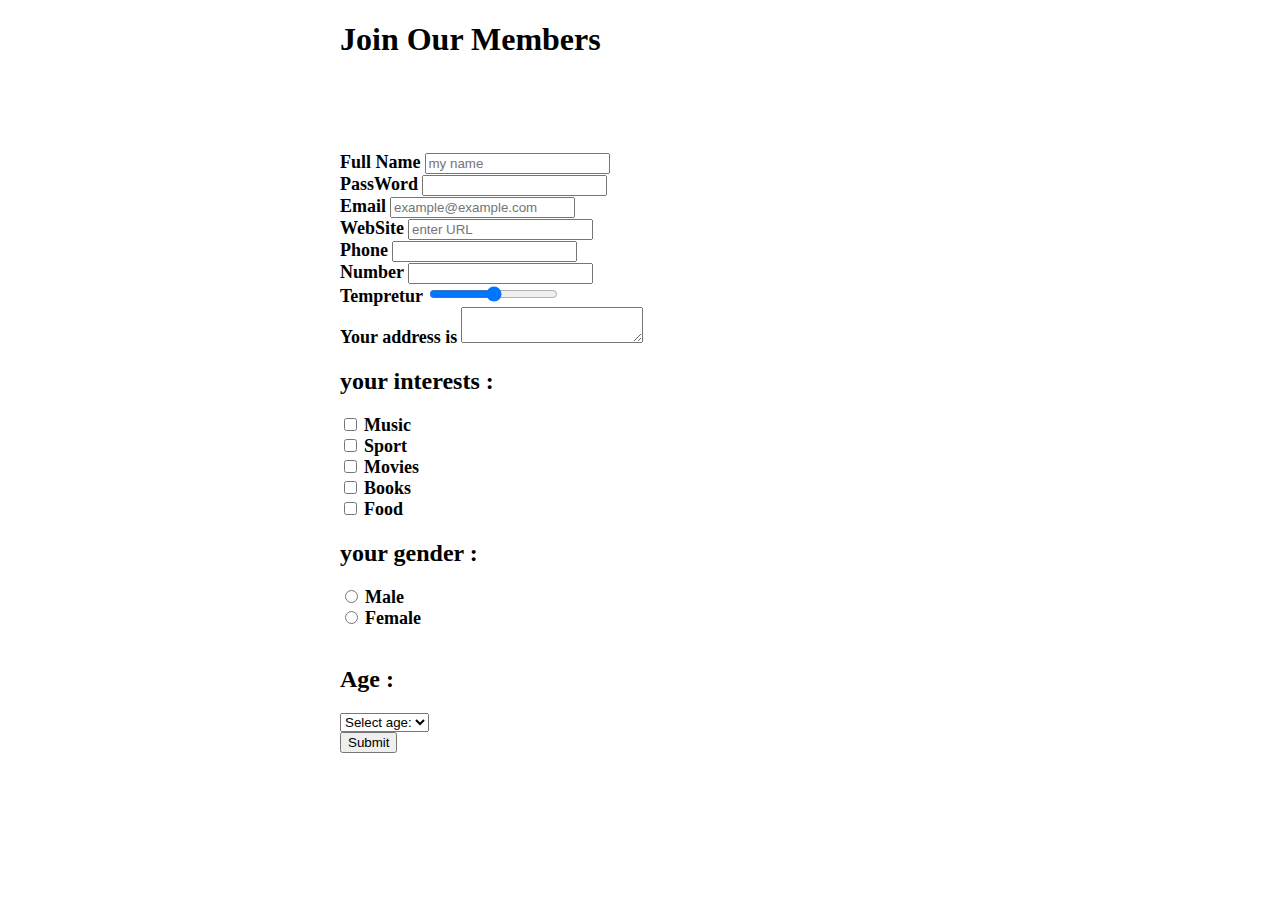
<file: index.html>
<!DOCTYPE html>
<html lang="en">
  <head>
    <meta charset="UTF-8" />
    <meta http-equiv="X-UA-Compatible" content="IE=edge" />
    <meta name="viewport" content="width=device-width, initial-scale=1.0" />
    <link rel="stylesheet" type="text/css" href="css/style.css" />

    
    <!-- Bootstrap CSS -->
    <link
      href="https://cdn.jsdelivr.net/npm/bootstrap@5.3.0-alpha3/dist/css/bootstrap.min.css"
      rel="stylesheet"
      integrity="sha384-KK94CHFLLe+nY2dmCWGMq91rCGa5gtU4mk92HdvYe+M/SXH301p5ILy+dN9+nJOZ"
      crossorigin="anonymous"
    />
    
    <title>ex4</title>
  </head>
  
  <body>
    <div class="container" id="Wrapper">
      <form action="http://se.shenkar.ac.il/teach/web1/get_form3.php" method="get"
      id="form1">
        <h1 class="mt-5">Join Our Members</h1>
        <br />
        
        <section id="b1"></section>
        <br /><br /><br />
        
        <div class="mb-3">
          <label for="fullName" class="form-label">Full Name</label>
          <input type="text" name="fullName" class="form-control" id="fullName" placeholder="my name" />
        </div>
        
        <div class="mb-3">
          <label for="password" class="form-label">PassWord</label>
          <input type="password" name="pass" class="form-control" id="password" required />
        </div>
        
        <div class="mb-3">
          <label for="email" class="form-label">Email</label>
          <input type="email" name="mail" class="form-control" id="email" placeholder="example@example.com" />
        </div>
        
        <div class="mb-3">
          <label for="webSite" class="form-label">WebSite</label>
          <input type="url" name="webSite" class="form-control" id="webSite" placeholder="enter URL" />
        </div>
        
        <div class="mb-3">
          <label for="phone" class="form-label">Phone</label>
          <input type="tel" name="phone" class="form-control" id="phone" pattern="[0-9]{10}"/>
        </div>
        
        <div class="mb-3">
          <label for="phoneNumber" class="form-label">Number</label>
          <input type="number" name="coffee" class="form-control" id="phoneNumber" />
        </div>
        
        <div class="mb-3">
          <label for="temper" class="form-label">Tempretur</label>
          <input type="range" name="temper" class="form-range" id="temper" />
        </div>
        
        <div class="mb-3">
          <label for="address" class="form-label">Your address is</label>
          <textarea name="address" class="form-control" id="address"></textarea>
        </div>
        
        <h2 class="mt-4">your interests :</h2>
        
        <div class="form-check mb-3">
          <input type="checkbox" name="interests[]" value="music" class="form-check-input" id="interests-music" />
          <label for="interests-music" class="form-check-label">Music</label>
        </div>

        <div class="form-check mb-3">
          <input type="checkbox" name="interests[]" value="sport" class="form-check-input" id="interests-sport" />
          <label for="interests-sport" class="form-check-label">Sport</label>
        </div>

        <div class="form-check mb-3">
          <input type="checkbox" name="interests[]" value="movies" class="form-check-input" id="interests-movies" />
          <label for="interests-movies" class="form-check-label">Movies</label>
        </div>

        <div class="form-check mb-3">
          <input type="checkbox" name="interests[]" value="books" class="form-check-input" id="interests-books" />
          <label for="interests-books" class="form-check-label">Books</label>
        </div>

        <div class="form-check mb-3">
            <input type="checkbox" name="interests[]" value="food" class="form-check-input" id="interests-food" />
            <label for="interests-food" class="form-check-label">Food</label>

        </div>

        <h2 class="mt-4">your gender :</h2>

            <div class="form-check">
              <input class="form-check-input" type="radio" name="gender" id="male" value="male">
              <label class="form-check-label" for="male">Male</label>
            </div>
            <div class="form-check">
              <input class="form-check-input" type="radio" name="gender" id="female" value="female">
              <label class="form-check-label" for="female">Female</label>
            </div>
            <br>
            <div class="mb-3">
                <h2 class="mt-4">Age :</h2>
                <select class="form-select" id="age" name="age" required>
                <option value="">Select age:</option>
                <option value="23">23</option>
                <option value="24">24</option>
                <option value="25">25</option>
                <option value="26">26</option>
                <option value="27">27</option>
                <option value="28">28</option>
                <option value="29">29</option>
                <option value="30">30</option>
                <option value="31">31</option>
                <option value="32">32</option>
                <option value="33">33</option>
                <option value="34">34</option>
                <option value="36">36</option>
                <option value="37">37</option>
                <option value="38">38</option>
              </select>
            </div>
         
            <button type="submit" class="btn btn-primary">Submit</button>
          </form>
        </div>
        <script src="scripts/javaScript.js"></script>
      </body>
    </html>
</file>
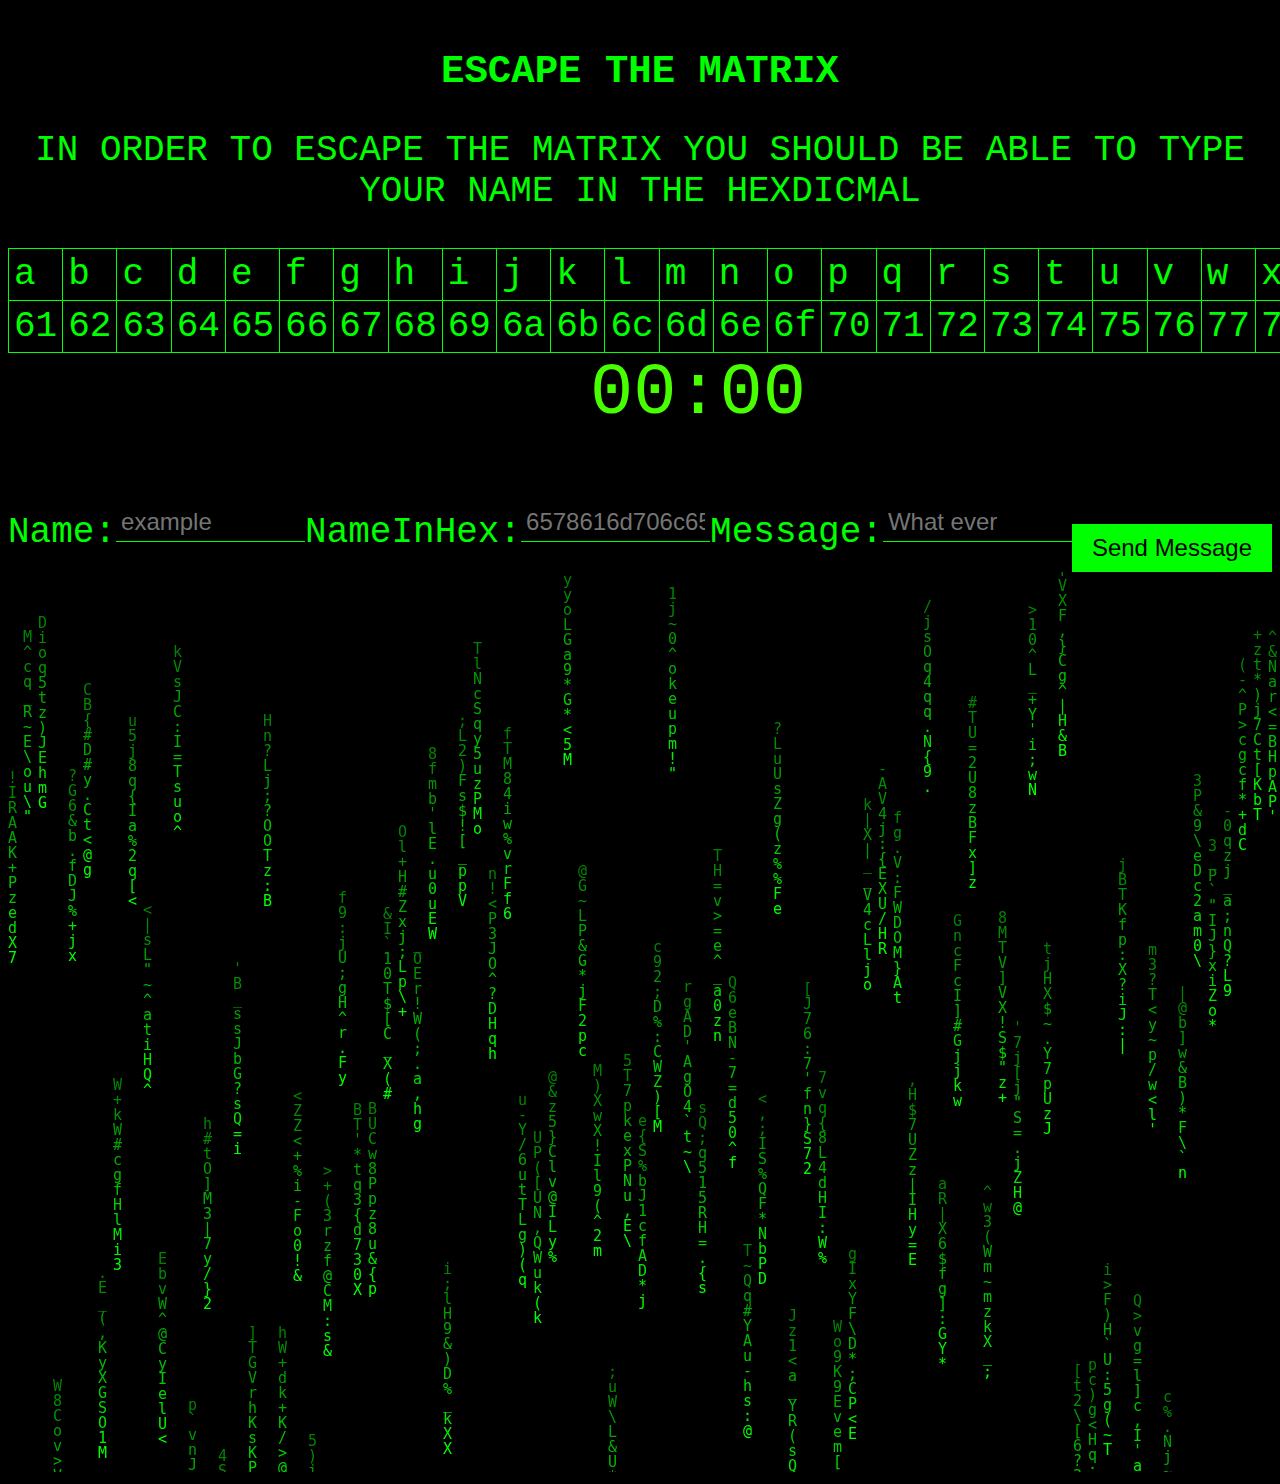
<file: edit.html>
<!DOCTYPE html>
<html>
  <head>
    <title>Matrix Form</title>
    <meta charset="utf-8" />
   
   <!-- link to matrix.css -->
   <link rel="stylesheet" type="text/css" href="css/matrix.css" />
   <!-- link to matrix.js -->
  </head>
  <body>
    <h1>ESCAPE THE MATRIX</h1>
    <p>IN ORDER TO ESCAPE THE MATRIX YOU SHOULD BE ABLE TO TYPE YOUR NAME IN THE HEXDICMAL<p>
    <table>
      <tr>
        <td>a</td>
        <td>b</td>
        <td>c</td>
        <td>d</td>
        <td>e</td>
        <td>f</td>
        <td>g</td>
        <td>h</td>
        <td>i</td>
        <td>j</td>
        <td>k</td>
        <td>l</td>
        <td>m</td>
        <td>n</td>
        <td>o</td>
        <td>p</td>
        <td>q</td>
        <td>r</td>
        <td>s</td>
        <td>t</td>
        <td>u</td>
        <td>v</td>
        <td>w</td>
        <td>x</td>
        <td>y</td>
        <td>z</td>
      </tr>

      <tr>
        <td>61</td>
        <td>62</td>
        <td>63</td>
        <td>64</td>
        <td>65</td>
        <td>66</td>
        <td>67</td>
        <td>68</td>
        <td>69</td>
        <td>6a</td>
        <td>6b</td>
        <td>6c</td>
        <td>6d</td>
        <td>6e</td>
        <td>6f</td>
        <td>70</td>
        <td>71</td>
        <td>72</td>
        <td>73</td>
        <td>74</td>
        <td>75</td>
        <td>76</td>
        <td>77</td>
        <td>78</td>
        <td>79</td>
        <td>7a</td>
      </tr>
    </table>

    <div id="timer">00:00</div>
    <form id="MatrixForm" action="edit.php" method="get">
      <label for="name">Name:</label>
      <input type="text" id="name" name="name" placeholder="example" required />
      <label for="email">NameInHex:</label>
      <input
        type="text"
        id="NameInHex"
        name="NameInHex"
        placeholder="6578616d706c65"
        required
      />
      <label for="message">Message:</label>
      <input
        type="text"
        id="someMessage"
        name="asis"
        placeholder="What ever"
        required
      />
      <input type="submit" value="Send Message" />
    </form>
    <canvas id="matrix"></canvas>

    <script src="scripts/matrix.js"></script>
  </body>
</html>
</file>
<file: css/style.css>
/* *{margin: 0;
padding: 0;}

header, main , footer ,nav , aside , section , article , hgroup{display: block;}


form{margin: 0 auto;}

#b1{width: 100px;
    height: 30px;
    background-color: #000;} */

label {
    font-size: large;
    font-weight: bold;
}

#Wrapper{
    height: 100%;
    width: 600px;
    margin: 0 auto;
}
</file>
<file: css/matrix.css>
#timer {
  margin: 0 auto;
  text-align: center;
  font-size: 72px;
  margin-bottom: 20px;
  color: rgb(72, 255, 0);
  height: 100px;
  width: 100px;
}
body {
  background-color: #000;
  color: #0f0;
  font-family: monospace;
}
h1 {
  text-align: center;
  font-size: 3em;
  margin-top: 50px;
}
h2{
  margin: 0 auto;
}
form {
  display: flex;
  flex-direction: row;
  align-items: center;
  margin-top: 50px;
}
label {
  display: block;
  margin-bottom: 10px;
}
input[type="text"],
textarea {
  background-color: transparent;
  border: none;
  border-bottom: 1px solid #0f0;
  color: #0f0;
  font-size: 1.5em;
  margin-bottom: 30px;
  padding: 5px;
  width: 80%;
  transition: border-bottom-color 0.3s ease;
}
input[type="text"]:focus,
textarea:focus {
  border-bottom-color: #f00;
  outline: none;
}
input[type="submit"] {
  background-color: #0f0;
  border: none;
  color: #000;
  cursor: pointer;
  font-size: 1.5em;
  margin-top: 20px;
  padding: 10px 20px;
  transition: background-color 0.3s ease;
}
input[type="submit"]:hover {
  background-color: #f00;
}
table {
  border-collapse: collapse;
  margin: 0 auto;
}
td {
  border: 1px solid #0f0;
  padding: 5px;
  font-size: 36px;
}
p {
  text-align: center;
  margin-bottom: 20px;
  font-size: 36px;
}

label {
  font-size: 36px;
}
</file>
